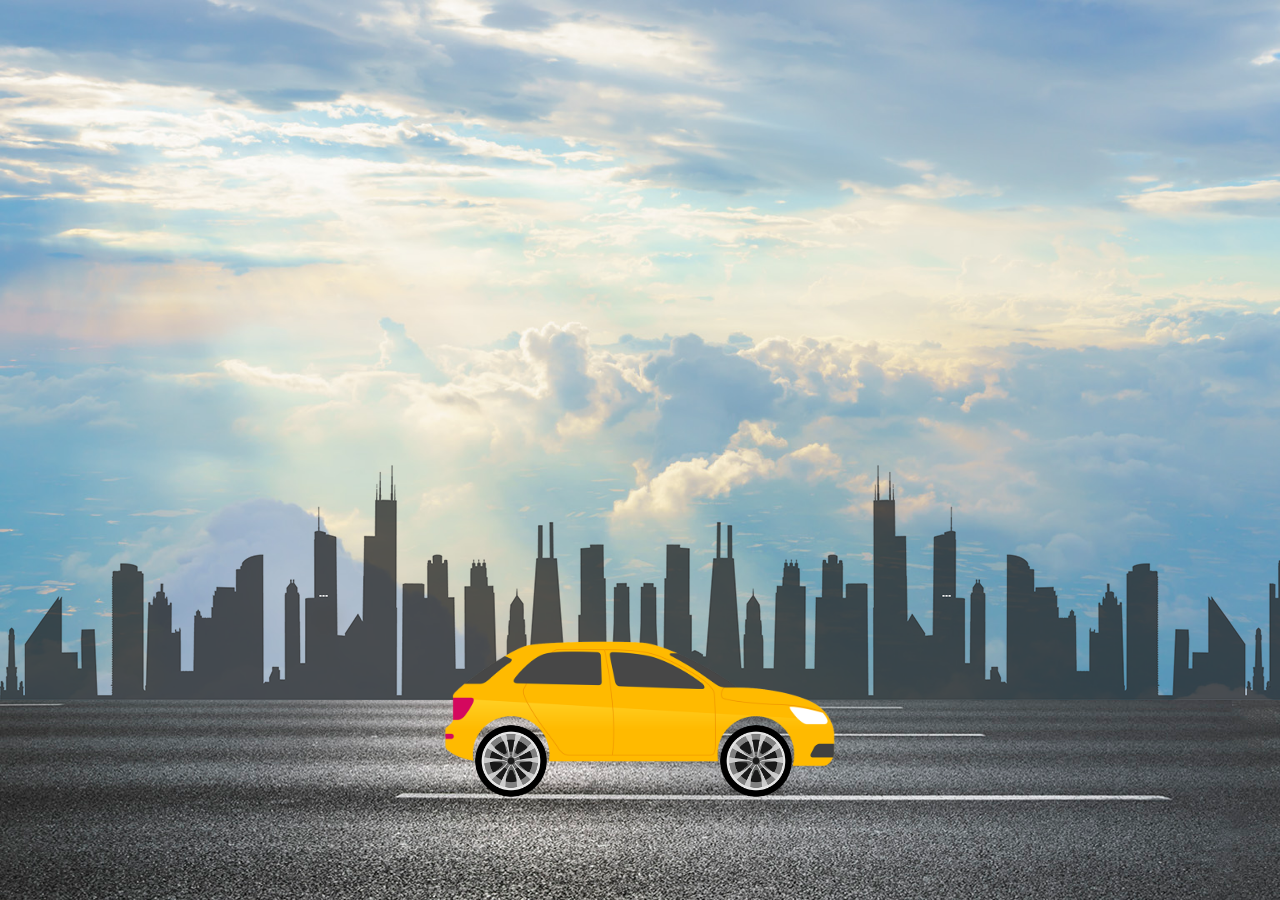
<file: cars/car on road Animation/index.html>
<!DOCTYPE html>
<html lang="en">
<head>
    <meta charset="UTF-8">
    <meta http-equiv="X-UA-Compatible" content="IE=edge">
    <meta name="viewport" content="width=device-width, initial-scale=1.0">
    <title>CAR Running on Road</title>
    <link rel="stylesheet" href="style.css">
</head>
<body>
  <div class="start">
      <div class="highways"></div>
      <div class="city"></div>

      <div class="car">
          <img src="car.png" alt="car">
      </div>

      <div class="wheel">
          <img src="wheel.png" alt="tyre" class="backwheel">
          <img src="wheel.png" alt="tyre" class="frontwheel">
      </div>
  </div>  
</body>
</html>
</file>
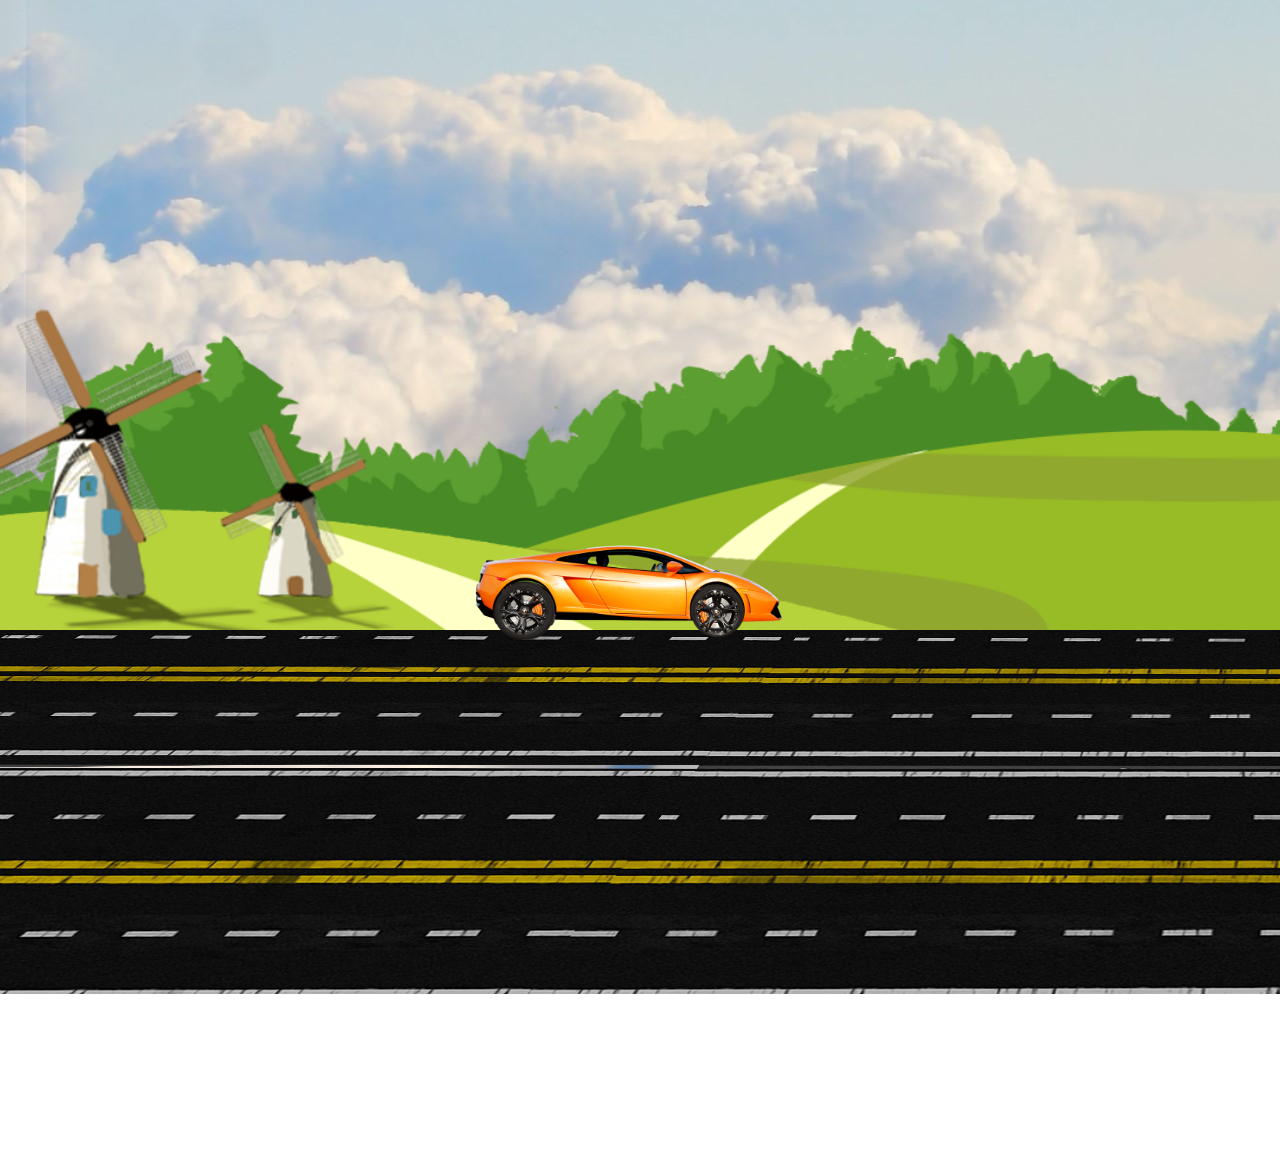
<file: cars/Car Aminated/Car Aminated/index.html>
<!DOCTYPE html>
<html lang="en">
<head>
    <meta charset="UTF-8">
    <meta name="viewport" content="width=device-width, initial-scale=1.0">
    <title>Car Animation </title>
    <link rel="stylesheet" href="style.css">
    <script src="script.js"></script>
</head>
<body>
    <div class="container">
        <div class="sky">
            <div class="trees"></div>
            <div class="track"></div>
            <div class="car">
                <div class="wheel wheel1">
                    <img src="car_wheel_left.png" alt="">
                </div>
                <div class="wheel wheel2">
                    <img src="car_wheel_right.png" alt="">
                </div>
            </div>
        </div>
    </div>
</body>
</html>
</file>
<file: cars/car on road Animation/style.css>
* {
    margin: 0;
    padding: 0;

}

.start {
    height: 100vh;
    width: 100%;
    background-image: url(sky.jpg);
    background-size: cover;
    background-position: center;
    position: relative;
    overflow-x: hidden;
}

.highways {
    height: 200px;
    width: 400%;
    display: block;
    background-image: url(road.jpg);
    background-repeat: repeat-x;
    position: absolute;
    bottom: 0;
    left: 0;
    right: 0;
    z-index: 1;
    animation: highways 5s linear infinite;
}

@keyframes highways {
    100% {
        transform: translateX(-3400px);
    }
}

.city {
    height: 250px;
    width: 500%;
    background-image: url(city.png);
    position: absolute;
    bottom: 200px;
    left: 0;
    right: 0;
    display: block;
    z-index: 1;
    background-repeat: repeat-x;
    animation: city 20s linear infinite;

}

@keyframes city {
    100% {
        transform: translateX(-1400px);
    }
}

.car {
    width: 400px;
    left: 50%;
    bottom: 100px;
    transform: translateX(-50%);
    position: absolute;
    z-index: 2;

}

.car img {
    width: 100%;
    animation: car 1s linear infinite;
}

@keyframes car {
    100% {
        transform: translateY(-1px);
    }

    50% {
        transform: translateY(1px);
    }

    0% {
        transform: translateY(-1px);
    }
}

.wheel {
    left: 50%;
    bottom: 175px;
    transform: translateX(-50%);
    position: absolute;
    z-index: 2;
}

.wheel img {
    width: 72px;
    height: 72px;
    animation: wheel 1s linear infinite;
}

.backwheel {
    left: -165px;
    position: absolute;
}

.frontwheel {
    left: 80px;
    position: absolute;
}

@keyframes wheel {
    100% {
        transform: rotate(360deg);
    }
}
</file>
<file: cars/Car Aminated/Car Aminated/style.css>
*{
    margin: 0;
    padding: 0;
}
body{
    overflow: hidden;
    animation: shakebody linear 6s infinite;
}
.sky{
    height: 100vh;
    width: 100%;
    background-image: url(background.jpg);
    background-repeat: no-repeat;
    position: absolute;
}

.trees{
    height: 95vh;
    width: 100%;
    background-image: url(trees.png);
    background-size: cover; 
    position: absolute;
    top: -144px; 
}
.track{
    height: 60vh;
    width: 800vw;
    background-image: url(track.png);
    background-repeat: repeat-x; 
    position: absolute;
    top: 70vh;
    animation: carMove linear 13s infinite;

}

.car{
    height: 100px;
    width: 380px;
    background-image: url(car_body.png);
    background-size: cover;
    background-repeat: no-repeat;
    position: absolute;
    left: 444px;
    bottom:30vh;
    animation: shake linear .3s infinite;

}


.wheel1 img{
    width: 77px;
    position: relative;
    top:42px;
    left:42px;
    animation: wheelRotation linear .12s infinite;
}


.wheel2 img{
    width: 77px;
    position: relative;
    top: -39px;
    left: 235px;
    animation: wheelRotation linear .12s infinite;

}

@keyframes wheelRotation
{
    100%{
        transform: rotate(360deg);
    }
}

@keyframes carMove
{
    100%{
        transform: translateX(-500vw);
    }
}

@keyframes shake
{
    0%{
        transform: translateY(-3px);
    }
    50%{
        transform: translateY(3px);
    }
    100%{
        transform: translateY(-3px);
    }
}
@keyframes shakebody
{
    0%{
        transform: translateY(-40px);
    }
    50%{
        transform: translateY(40px);
    }
    100%{
        transform: translateY(-40px);
    }
}
</file>
